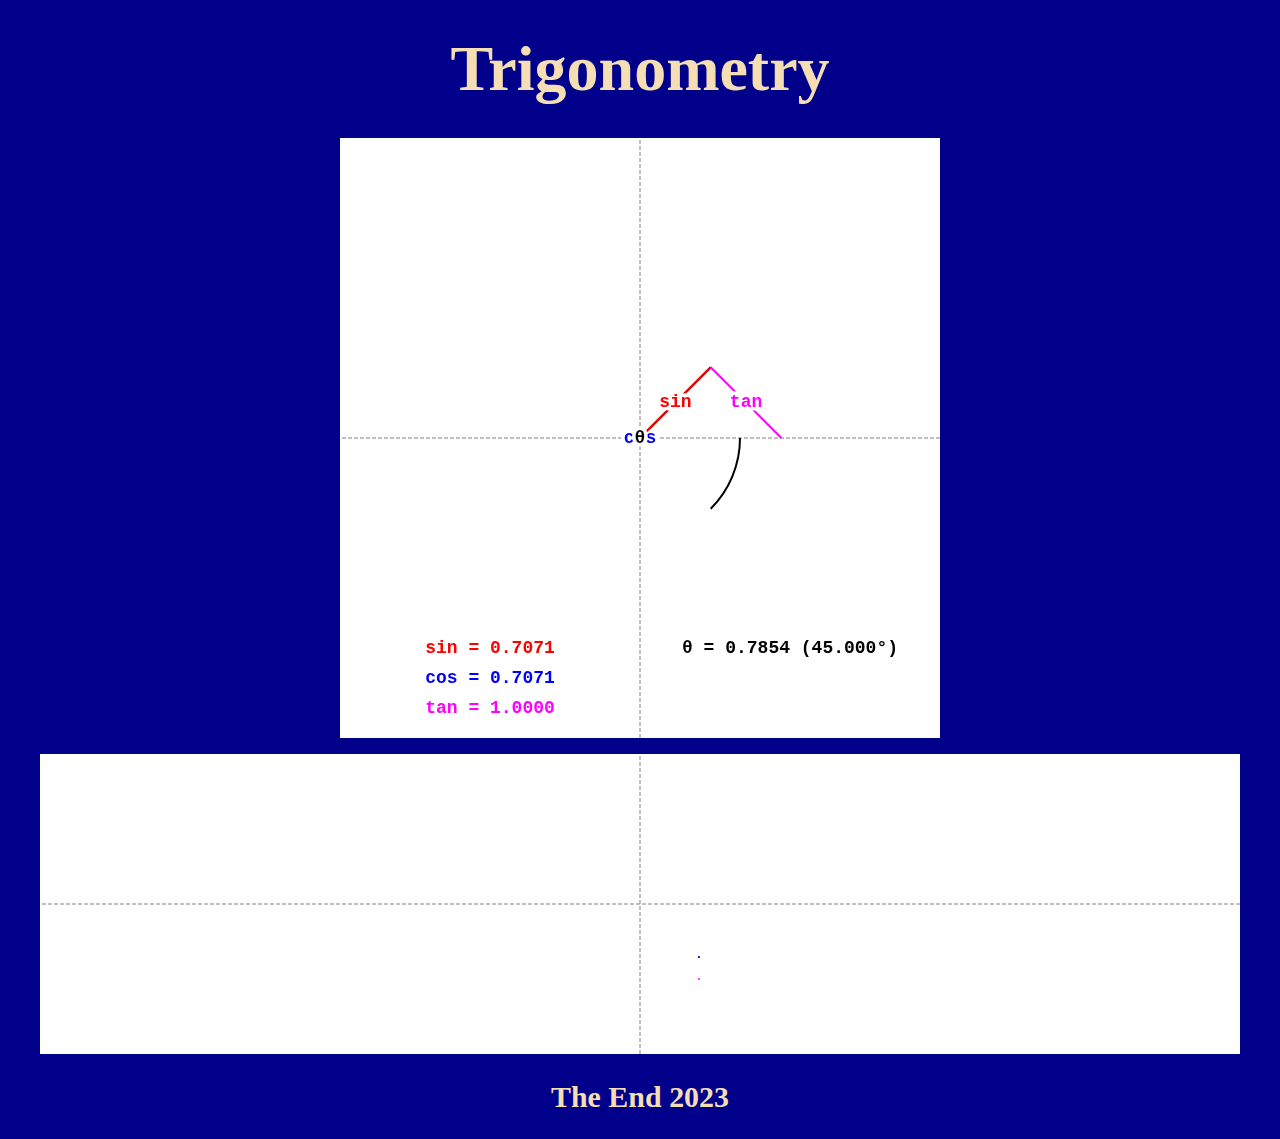
<file: work/index.html>
<!DOCTYPE html>
<html lang="en">

   <head>
      <meta charset="UTF-8">
      <meta http-equiv="X-UA-Compatible" content="IE=edge">
      <meta name="viewport" content="width=device-width, initial-scale=1.0">
      <title>Trig</title>
      <link rel="stylesheet" href="style.css">
   </head>

   <body>
      <header>
         <h1>Trigonometry</h1>
      </header>
      <main>
         <div class="container">
            <canvas id="myCanvas" width="600px" height="600px" style="background-color:white">
            </canvas>
            <canvas id="chartCanvas" width="1200px" height="300px" style="background-color:white">
            </canvas>
         </div>
      </main>
      <footer>
         <h3>the end 2023</h3>
      </footer>

      <script>

         const ctx = myCanvas.getContext("2d");
         const chartCtx = chartCanvas.getContext("2d");
         // position on canvas
         const offset = {
            x: myCanvas.width / 2,
            y: myCanvas.height / 2
         };
         const chartOffset = {
            x: chartCanvas.width / 2,
            y: chartCanvas.height / 2
         };
         // set theta angle
         let theta = Math.PI / 4;
         // set radius
         const c = 100;

         const A = { x: 0, y: 0 };
         const B = {
            x: Math.cos(-theta) * c,
            y: Math.sin(-theta) * c
         };
         const C = { x: 0, y: 0 };

         ctx.translate(offset.x, offset.y);
         chartCtx.translate(chartOffset.x, chartOffset.y);

         drawCoordinateSystem(chartCtx, chartOffset);

         update();
         document.onwheel = (event) => {
            theta -= toRad(Math.sign(event.deltaY));

            B.x = Math.cos(theta) * c;
            B.y = Math.sin(theta) * c;

            C.x = B.x;

            update();
         }

         function update() {
            const sin = Math.sin(theta);
            const cos = Math.cos(theta);
            const tan = Math.tan(theta);

            const T = {
               x: Math.sign(cos) * Math.hypot(1, tan) * c,
               y: 0
            };

            ctx.clearRect(-offset.x, -offset.y,
               myCanvas.width, myCanvas.height);

            drawCoordinateSystem(ctx, offset);

            drawText(
               "sin = " + sin.toFixed(4),
               { x: -offset.x / 2, y: offset.y * 0.7 },
               "red"
            );

            drawText(
               "cos = " + cos.toFixed(4),
               { x: -offset.x / 2, y: offset.y * 0.8 },
               "blue"
            );

            drawText(
               "tan = " + tan.toFixed(4),
               { x: -offset.x / 2, y: offset.y * 0.9 },
               "magenta"
            );

            drawText(
               "θ = " + theta.toFixed(4) + " (" +
               toDeg(theta).toFixed(3).
                  toString().padStart(2, " ") + "°)",
               { x: offset.x / 2, y: offset.y * 0.7 }
            );

            drawLine(A, B);
            drawText("1", average(A, B));
            drawLine(A, C, "blue");
            drawText("cos", average(A, C), "blue");
            drawLine(B, C, "red");
            drawText("sin", average(B, C), "red");
            drawLine(B, T, "magenta");
            drawText("tan", average(B, T), "magenta");

            drawText("θ", A);

            ctx.beginPath();
            ctx.strokeStyle = "black";
            ctx.lineWidth = 2;
            ctx.arc(0, 0, c, 0, theta, theta < 0);
            ctx.stroke();

            const chartScaler = chartOffset.y * 0.5;
            drawPoint({
               x: theta * chartScaler,
               y: sin * chartScaler
            }, 2, "red");
            drawPoint({
               x: theta * chartScaler,
               y: cos * chartScaler
            }, 2, "blue");
            drawPoint({
               x: theta * chartScaler,
               y: tan * chartScaler
            }, 2, "magenta");
         }

         function toRad(deg) {
            return deg * Math.PI / 180;
         }

         function toDeg(rad) {
            return rad * 180 / Math.PI;
         }

         function average(p1, p2) {
            return {
               x: (p1.x + p2.x) / 2,
               y: (p1.y + p2.y) / 2
            };
         }

         function distance(p1, p2) {
            return Math.hypot(p1.x - p2.x, p1.y - p2.y);
         }

         function drawText(text, loc, color = "black") {
            ctx.beginPath();
            ctx.fillStyle = color;
            ctx.textAlign = "center";
            ctx.textBaseline = "middle";
            ctx.font = "bold 18px Courier";
            ctx.strokeStyle = "white";
            ctx.lineWidth = 7;
            ctx.strokeText(text, loc.x, loc.y);
            ctx.fillText(text, loc.x, loc.y);
         }

         function drawPoint(loc, size = 2, color = "black") {
            chartCtx.beginPath();
            chartCtx.fillStyle = color;
            chartCtx.arc(loc.x, loc.y, size / 2, 0, Math.PI * 2);
            chartCtx.fill();
         }

         function drawLine(p1, p2, color = "black") {
            ctx.beginPath();
            ctx.strokeStyle = color;
            ctx.lineWidth = 2;
            ctx.moveTo(p1.x, p1.y);
            ctx.lineTo(p2.x, p2.y);
            ctx.stroke();
         }

         function drawCoordinateSystem(ctx, offset) {
            ctx.beginPath();
            ctx.moveTo(offset.x, 0);
            ctx.lineTo(-offset.x, 0);
            ctx.moveTo(0, offset.y);
            ctx.lineTo(0, -offset.y);
            ctx.setLineDash([4, 2]);
            ctx.lineWidth = 1;
            ctx.strokeStyle = "gray";
            ctx.stroke();
            ctx.setLineDash([]);
         }

      </script>
   </body>

</html>
</file>
<file: work/style.css>
*,
*::before,
*::after {
    box-sizing: border-box;
    margin: 0;
    background: darkblue;
}

header {
    text-align: center;
    color: wheat;
    padding: 1em 2em;
    font-size: 2rem;
}
footer{
    text-align: center;
    color: wheat;
    text-transform: capitalize;
    padding: 1em;
    font-size: 1.6rem;
}
canvas{
    padding: 0;
}

.container {
    display: flex;
    flex-direction: column;
    justify-content: center;
    align-items: center;
    gap: 1em;
}

.title {
    color: wheat;
    align-self: flex-start;
    padding-left: 1em;
    font-size: 1.7rem;
}
</file>
